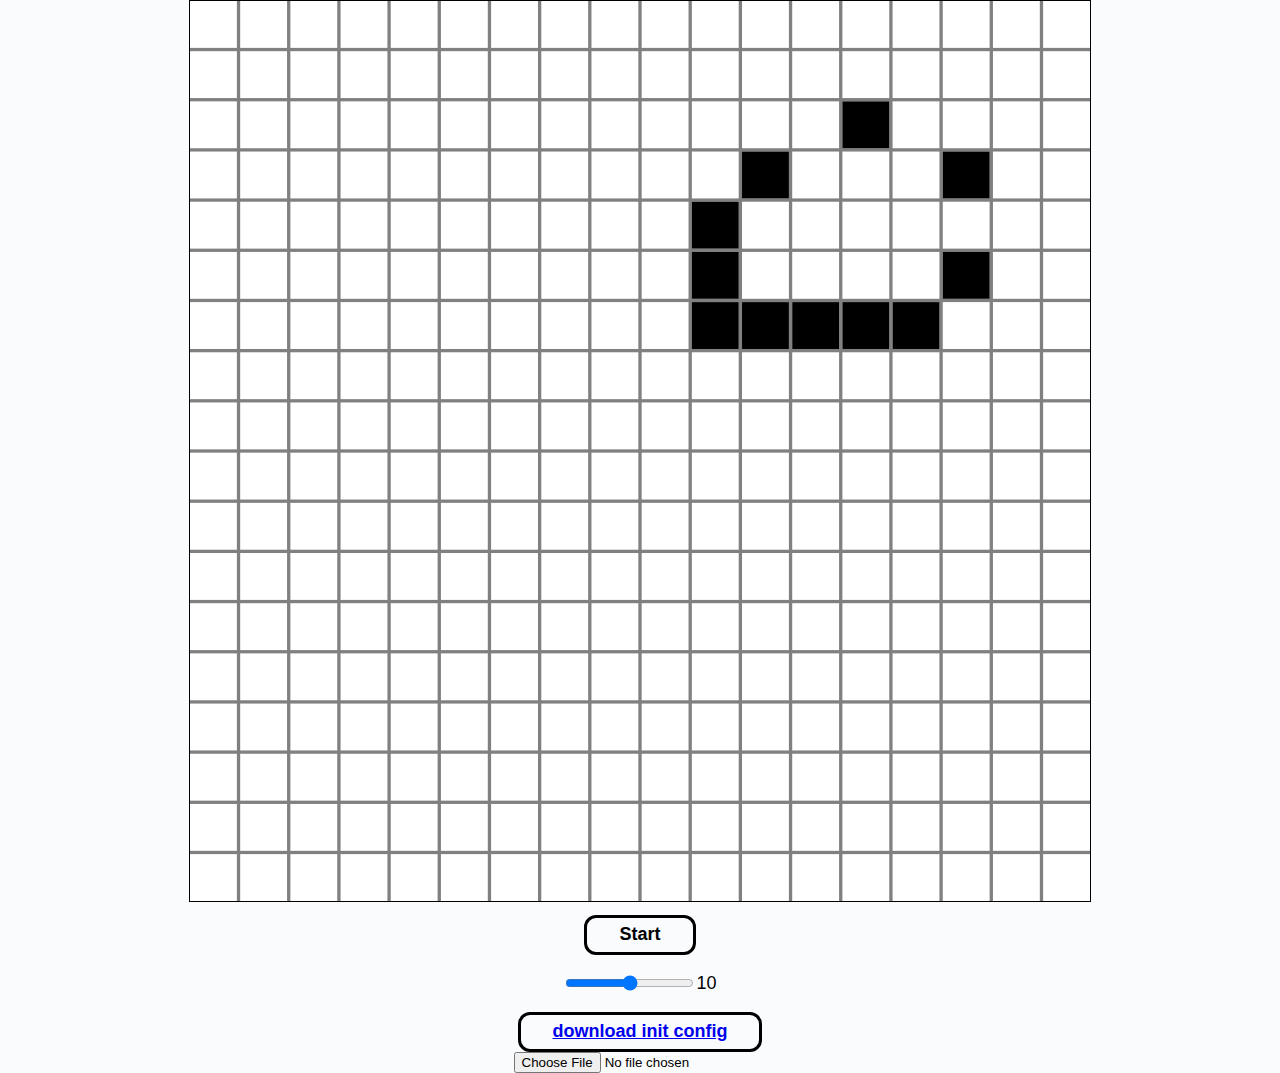
<file: index.html>
<!DOCTYPE html>
<html lang="en">

<head>
	<meta charset="UTF-8">
	<meta http-equiv="X-UA-Compatible" content="IE=edge">
	<meta name="viewport" content="width=device-width, initial-scale=1.0, user-scalable = no">
	<link rel="stylesheet" href="style.css">
	<title>Conway's Game of Life</title>
</head>

<body>

	<div id="menu">

		<canvas id="gridGameOfLife"></canvas>
		<span id="ui">
			<button id="startBtn">Start</button>
			<span class="full">
				<!-- btn will change (from the user's perspective) itself after every click to start/stop -->
				<input type="range" name="nRange" id="nRange"> <!-- UI.grid.n -->
				<p>10</p>
			</span>
			<button><a id="download">download init config</a></button>
			<span class="full">
				<input type="file" id="load" name="loadConfig" accept="application/JSON">
			</span>
		</span>
	</div>
	<script src="index.js"></script>
</body>

</html>
</file>
<file: style.css>
/* */
/* */
/* */
canvas{
        border: solid 1px black;
	align-self: flex-start;
}   
body {
        overflow-x: hidden;
        margin: 0;
        font-family: sans-serif;
        font-size: 18px;
	height: 100vh;
}

#menu{
        display: flex;
        flex-direction: row;
        align-items: center;	 
	justify-content: center;
        width: 100vw;
        background: rgba(109, 134, 202, 0.03);
	flex-wrap: wrap;
	min-height: 100vh;
}


button{
        border: solid 3px black;
        font-size: 18px;
        background-color: transparent;
        border-radius: 12px;
        height: 40px;
        padding: 0 2rem;
        font-weight: bolder;
}

button:hover {
        background-color: #fff;
}
button:active {
        transform: scale(0.96);
}
span#ui {
	display: flex;
	align-items: center;
	justify-content: center;
	flex-wrap: wrap;
	flex-grow: 1;
	margin-top: 1%;
}
span.full {
        flex-basis: 100%;
        display: inline-flex;
        align-items: center;	
	justify-content: center;


}
</file>
